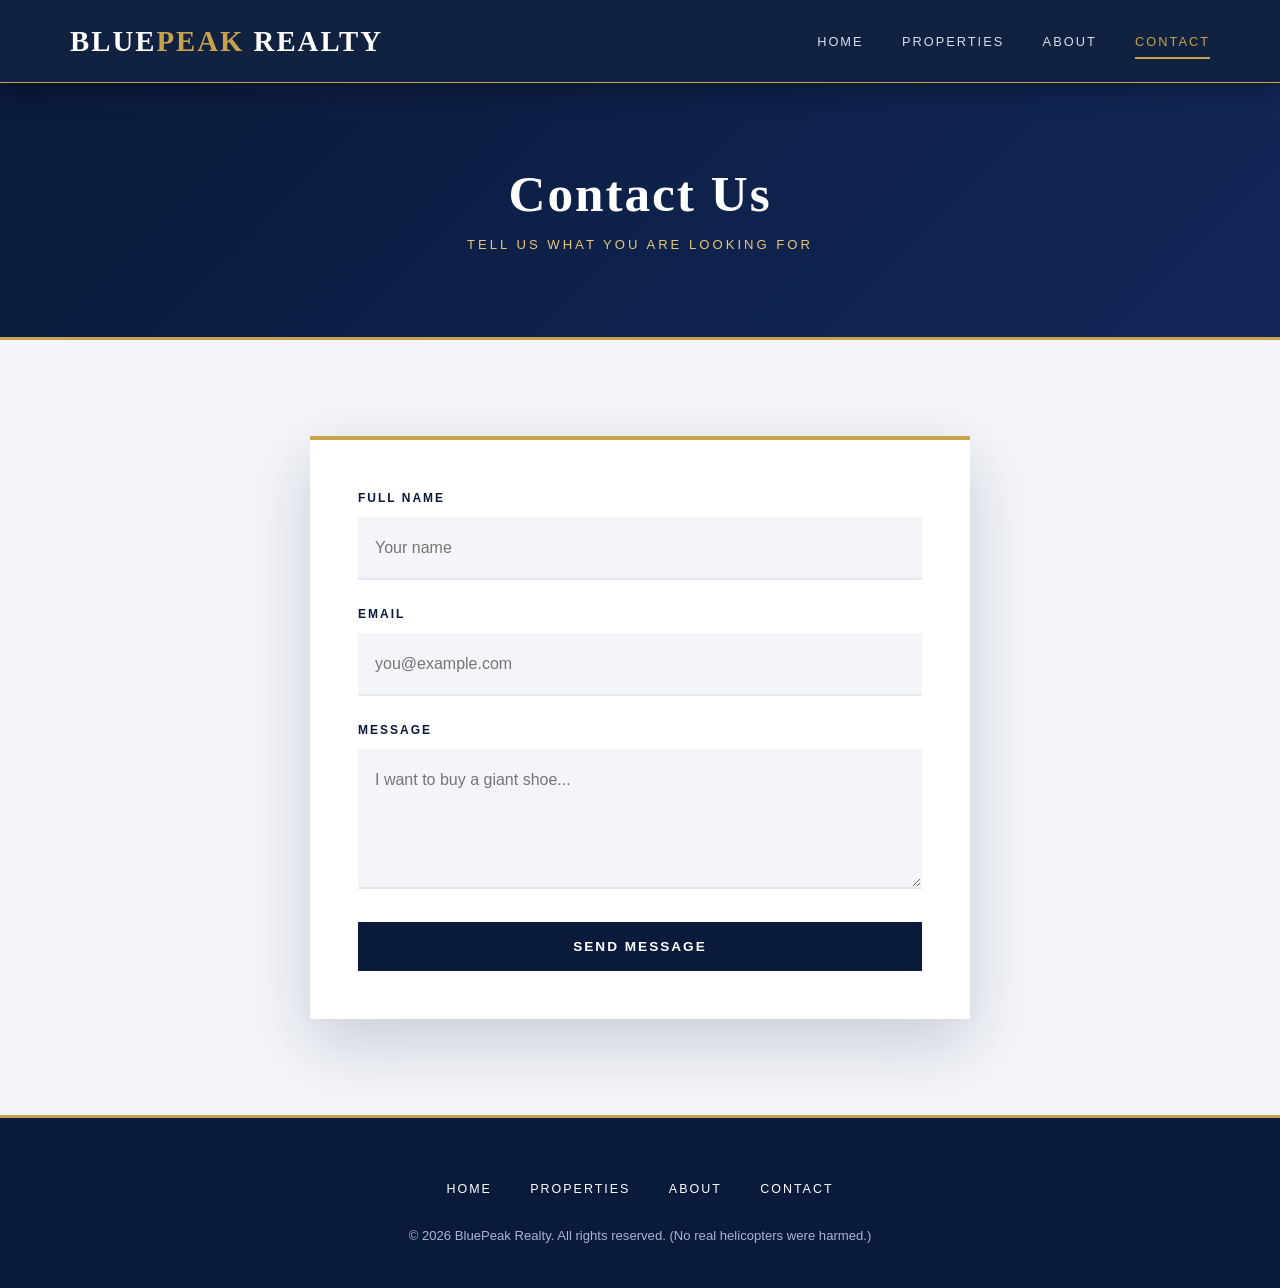
<file: contact.html>
<!DOCTYPE html>
<html lang="en">
<head>
  <meta charset="UTF-8">
  <meta name="viewport" content="width=device-width, initial-scale=1">
  <title>Contact | BluePeak Realty</title>
  <link rel="stylesheet" href="project-desgin.css?v=3">
</head>
<body>
  <header>
    <nav class="nav">
      <a href="index.html" class="logo">Blue<span>Peak</span> Realty</a>
      <ul><li><a href="index.html">Home</a></li><li><a href="properties.html">Properties</a></li><li><a href="about.html">About</a></li><li><a href="contact.html" class="active">Contact</a></li></ul>
    </nav>
  </header>
  <main>
    <section class="banner"><h1>Contact Us</h1><p>Tell us what you are looking for</p></section>
    <section class="alt">
      <div class="container">
        <form action="#" method="post">
          <div class="field"><label for="name">Full Name</label><input type="text" id="name" name="name" placeholder="Your name" required></div>
          <div class="field"><label for="email">Email</label><input type="email" id="email" name="email" placeholder="you@example.com" required></div>
          <div class="field"><label for="message">Message</label><textarea id="message" name="message" placeholder="I want to buy a giant shoe..." required></textarea></div>
          <button type="submit" class="btn">Send Message</button>
        </form>
      </div>
    </section>
  </main>
  <footer>
    <ul><li><a href="index.html">Home</a></li><li><a href="properties.html">Properties</a></li><li><a href="about.html">About</a></li><li><a href="contact.html">Contact</a></li></ul>
    <p>&copy; 2026 BluePeak Realty. All rights reserved. (No real helicopters were harmed.)</p>
  </footer>
</body>
</html>
</file>
<file: project-desgin.css>
/* =========================================================
   BluePeak Realty - Luxury Billionaire Theme
   Deep navy + gold + white + soft gray (system fonts only)
   ========================================================= */

/* ===== 1. VARIABLES ===== */
:root {
  --navy: #0a1a3a;
  --navy-2: #12285a;
  --gold: #c9a24d;
  --gold-light: #e6c877;
  --white: #ffffff;
  --gray: #f3f5f9;
  --text: #2b3445;
  --muted: #6b7588;
  --border: #e3e7ef;
  --shadow: 0 14px 40px rgba(10, 26, 58, .12);
  --serif: "Didot", "Bodoni 72", "Playfair Display", Georgia, "Times New Roman", serif;
  --sans: "Helvetica Neue", "Segoe UI", Arial, sans-serif;
}

/* ===== 2. BASE ===== */
* { margin: 0; padding: 0; box-sizing: border-box; }
html { scroll-behavior: smooth; }
body { font-family: var(--sans); color: var(--text); background: var(--white); line-height: 1.75; }
h1, h2, h3 { font-family: var(--serif); color: var(--navy); font-weight: 700; line-height: 1.2; }
a { text-decoration: none; color: inherit; }
ul { list-style: none; }
img { max-width: 100%; display: block; }
section { padding: 6rem 1.25rem; }
.container { max-width: 1180px; margin: 0 auto; }
.alt { background: var(--gray); }

.section-title { text-align: center; font-size: 2.7rem; letter-spacing: 1px; }
.section-title::after { content: ""; display: block; width: 80px; height: 2px; margin: 1rem auto 0; background: var(--gold); }
.section-sub { text-align: center; color: var(--muted); letter-spacing: 1px; margin: 1rem 0 3.5rem; text-transform: uppercase; font-size: .82rem; }

.btn { display: inline-block; background: var(--gold); color: var(--navy); padding: .95rem 2.4rem; border: 2px solid var(--gold);
       font: 700 .85rem var(--sans); letter-spacing: 2px; text-transform: uppercase; cursor: pointer;
       transition: background .3s, color .3s, transform .3s; }
.btn:hover { background: transparent; color: var(--gold); transform: translateY(-3px); }

/* ===== 3. HEADER ===== */
header { position: sticky; top: 0; z-index: 100; background: rgba(10, 26, 58, .97); border-bottom: 1px solid var(--gold);
         box-shadow: 0 6px 24px rgba(0,0,0,.3); }
.nav { max-width: 1180px; margin: 0 auto; padding: 0 1.25rem; min-height: 82px; display: flex;
       align-items: center; justify-content: space-between; flex-wrap: wrap; gap: .5rem; }
.logo { font: 700 1.8rem var(--serif); color: #fff; letter-spacing: 2px; text-transform: uppercase; }
.logo span { color: var(--gold); }
.nav ul { display: flex; gap: 2.4rem; flex-wrap: wrap; }
.nav ul a { color: #d7deec; font-size: .8rem; letter-spacing: 2px; text-transform: uppercase; padding: .5rem 0;
            border-bottom: 2px solid transparent; transition: color .3s, border-color .3s; }
.nav ul a:hover, .nav ul a.active { color: var(--gold); border-color: var(--gold); }

/* ===== 4. HERO + BANNER ===== */
.hero { min-height: 92vh; display: flex; align-items: center; text-align: center; color: #fff;
  background:
    radial-gradient(circle at 50% 0%, rgba(201,162,77,.28), transparent 55%),
    linear-gradient(rgba(10,26,58,.86), rgba(10,26,58,.78)),
    url("data:image/svg+xml,%3Csvg xmlns='http://www.w3.org/2000/svg' viewBox='0 0 800 400' preserveAspectRatio='xMidYMax slice'%3E%3Crect width='800' height='400' fill='%23375a99'/%3E%3Cg fill='%23294c88'%3E%3Crect x='30' y='150' width='80' height='250'/%3E%3Crect x='130' y='90' width='70' height='310'/%3E%3Crect x='230' y='190' width='90' height='210'/%3E%3Crect x='350' y='60' width='80' height='340'/%3E%3Crect x='460' y='140' width='100' height='260'/%3E%3Crect x='590' y='100' width='70' height='300'/%3E%3Crect x='690' y='180' width='90' height='220'/%3E%3C/g%3E%3C/svg%3E") center / cover no-repeat; }
.hero h1 { color: #fff; font-size: clamp(2.6rem, 7vw, 4.8rem); letter-spacing: 1px; margin-bottom: 1.4rem; }
.hero h1::before { content: "LUXURY LIVING"; display: block; font: 600 .85rem var(--sans); letter-spacing: 6px; color: var(--gold); margin-bottom: 1.4rem; }
.hero p { font-size: 1.15rem; max-width: 640px; margin: 0 auto 2.6rem; color: #d3dcef; font-weight: 300; }

.banner { background: linear-gradient(135deg, var(--navy), var(--navy-2)); text-align: center; padding: 5rem 1.25rem;
          border-bottom: 3px solid var(--gold); }
.banner h1 { color: #fff; font-size: 3.2rem; letter-spacing: 2px; }
.banner p { color: var(--gold-light); letter-spacing: 3px; text-transform: uppercase; font-size: .82rem; margin-top: .6rem; }

/* ===== 5. PROPERTY CARDS ===== */
.grid { display: grid; grid-template-columns: repeat(3, 1fr); gap: 2.2rem; }
.card { background: var(--white); border: 1px solid var(--border); box-shadow: var(--shadow); overflow: hidden;
        transition: transform .4s, box-shadow .4s; }
.card:hover { transform: translateY(-12px); box-shadow: 0 28px 60px rgba(10, 26, 58, .25); }
.card-img { position: relative; overflow: hidden; }
.card-img img { width: 100%; height: 270px; object-fit: cover; object-position: center; transition: transform .8s; }
.card:hover .card-img img { transform: scale(1.1); }
.card-img::after { content: ""; position: absolute; inset: 0; background: linear-gradient(transparent 55%, rgba(10,26,58,.6)); }
.price { position: absolute; z-index: 2; bottom: 16px; left: 16px; color: #fff; font: 700 1.5rem var(--serif);
         padding-left: .8rem; border-left: 3px solid var(--gold); }
.card-body { padding: 1.7rem 1.6rem 1.8rem; }
.card-body h3 { font-size: 1.5rem; margin-bottom: .2rem; }
.location { color: var(--gold); font-size: .78rem; font-weight: 700; letter-spacing: 2px; text-transform: uppercase; margin-bottom: .9rem; }
.joke { color: var(--muted); font-size: .92rem; font-style: italic; margin-bottom: 1.2rem; }
.details { display: flex; justify-content: space-between; gap: .4rem; padding: .9rem 0; margin-bottom: 1.4rem;
           border-top: 1px solid var(--border); border-bottom: 1px solid var(--border);
           font-size: .78rem; font-weight: 600; color: var(--navy); letter-spacing: .5px; }
.card .btn { display: block; width: 100%; text-align: center; background: var(--navy); border-color: var(--navy); color: #fff; }
.card .btn:hover { background: var(--gold); border-color: var(--gold); color: var(--navy); }

/* ===== 6. FEATURES + ABOUT ===== */
.features { display: grid; grid-template-columns: repeat(3, 1fr); gap: 2.2rem; }
.feature { text-align: center; padding: 3rem 1.8rem; background: var(--white); border: 1px solid var(--border);
           border-bottom: 3px solid var(--gold); box-shadow: var(--shadow); transition: transform .3s; }
.feature:hover { transform: translateY(-8px); }
.icon { width: 84px; height: 84px; margin: 0 auto 1.4rem; border-radius: 50%; font-size: 2.1rem;
        background: var(--navy); border: 2px solid var(--gold); display: flex; align-items: center; justify-content: center; }
.feature h3 { font-size: 1.4rem; margin-bottom: .6rem; }
.feature p { color: var(--muted); }

.about { display: grid; grid-template-columns: 1fr 1fr; gap: 4rem; align-items: center; }
.about h2 { font-size: 2.6rem; margin-bottom: 1.2rem; }
.about p { color: var(--muted); margin-bottom: 1.4rem; }
.about img { width: 100%; height: 420px; object-fit: cover; border: 10px solid var(--white); outline: 1px solid var(--gold);
             box-shadow: var(--shadow); }

/* ===== 7. CONTACT FORM ===== */
form { max-width: 660px; margin: 0 auto; background: var(--white); padding: 3rem; border-top: 4px solid var(--gold);
       box-shadow: 0 24px 60px rgba(10, 26, 58, .18); }
.field { margin-bottom: 1.5rem; }
label { display: block; font-size: .75rem; font-weight: 700; letter-spacing: 2px; text-transform: uppercase; color: var(--navy); margin-bottom: .5rem; }
input, textarea { width: 100%; padding: 1rem; font: inherit; color: var(--text); background: var(--gray);
                  border: 1px solid transparent; border-bottom: 2px solid var(--border); transition: border-color .3s, background .3s; }
input:focus, textarea:focus { outline: none; background: var(--white); border-color: var(--gold); }
textarea { min-height: 140px; resize: vertical; }
form .btn { width: 100%; background: var(--navy); border-color: var(--navy); color: #fff; }
form .btn:hover { background: var(--gold); border-color: var(--gold); color: var(--navy); }

/* ===== 8. FOOTER ===== */
footer { background: var(--navy); color: #aab6d0; text-align: center; padding: 3.5rem 1.25rem 2.5rem; border-top: 3px solid var(--gold); }
footer ul { display: flex; justify-content: center; gap: 2.4rem; flex-wrap: wrap; margin-bottom: 1.4rem; }
footer a { color: #fff; font-size: .78rem; letter-spacing: 2px; text-transform: uppercase; transition: color .3s; }
footer a:hover { color: var(--gold); }
footer p { font-size: .82rem; }

/* ===== 9. RESPONSIVE ===== */
@media (max-width: 950px) {
  .grid, .features { grid-template-columns: repeat(2, 1fr); }
  .about { grid-template-columns: 1fr; gap: 2.5rem; }
}
@media (max-width: 620px) {
  section { padding: 4rem 1rem; }
  .grid, .features { grid-template-columns: 1fr; }
  .nav { justify-content: center; padding: .8rem 1rem; }
  .nav ul { gap: 1.2rem; justify-content: center; }
  .section-title { font-size: 2.1rem; }
  .banner h1 { font-size: 2.4rem; }
  form { padding: 2rem 1.3rem; }
}
</file>
